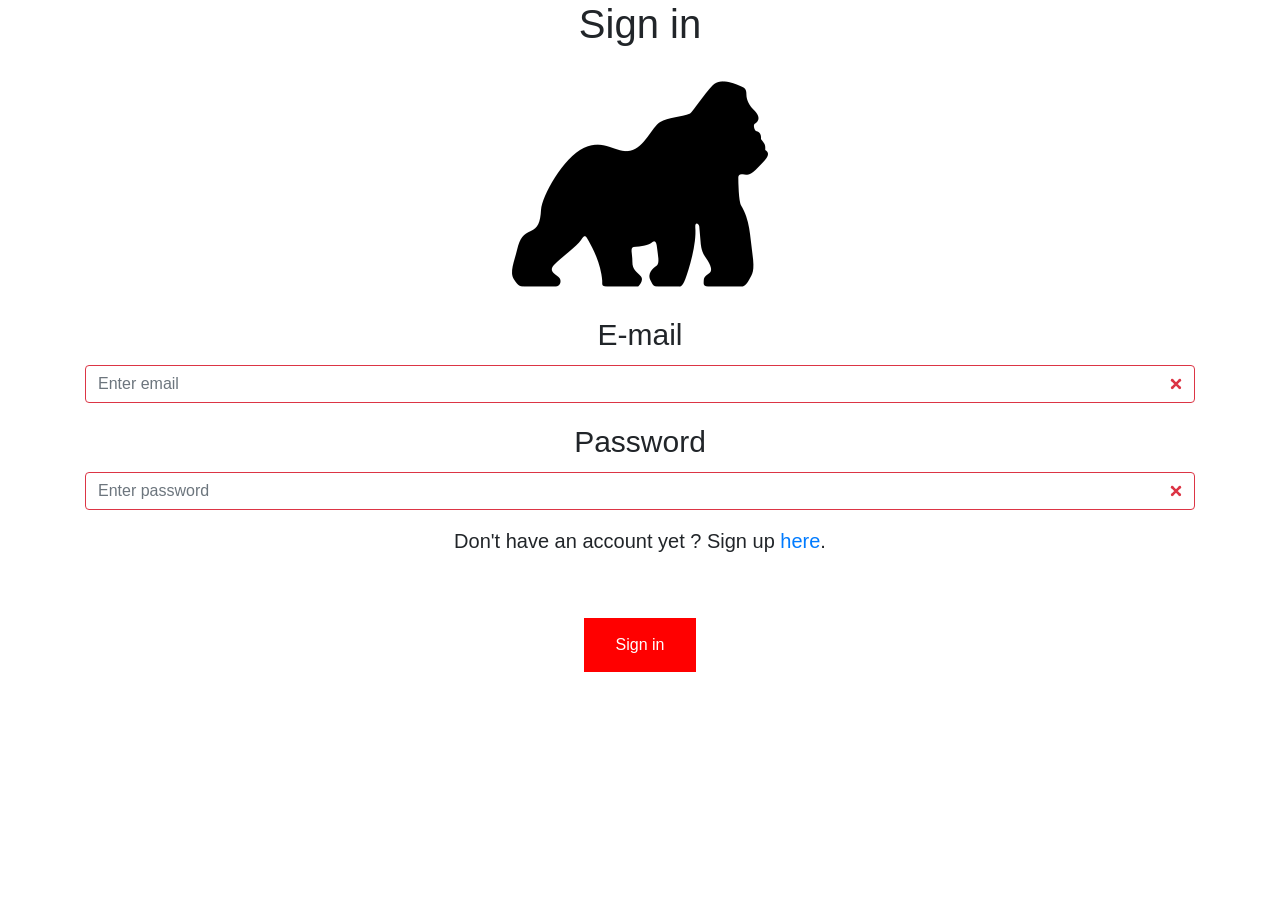
<file: H4114/src/main/webapp/index.html>
<!DOCTYPE html>
<html>
    <head>
        <title>Manifest</title>
        <meta name="viewport" content="width=device-width, initial-scale=1">
        <link rel="stylesheet" href="https://maxcdn.bootstrapcdn.com/bootstrap/4.3.1/css/bootstrap.min.css">
        <script src="https://ajax.googleapis.com/ajax/libs/jquery/3.4.0/jquery.min.js"></script>
        <script src="https://cdnjs.cloudflare.com/ajax/libs/popper.js/1.14.7/umd/popper.min.js"></script>
        <script src="https://maxcdn.bootstrapcdn.com/bootstrap/4.3.1/js/bootstrap.min.js"></script>
        <script type="text/javascript" src="./js/index.js"></script>
        <link rel="stylesheet" href="style.css">
    </head>
    <body>
        <div class="style">
        <h1>Sign in</h1>
        <img src="./icons/gorilla.png" />
        <div class="container">
        <form action="#" class="was-validated">
            <div class="form-group">
                <label for="email">E-mail</label>
                <input type="email" class="form-control" id="email" placeholder="Enter email" required>
            </div>
            <div class="form-group">
                <label for="pwd">Password</label>
                <input type="password" class="form-control" id="password" placeholder="Enter password" required>
            </div>
            <p style="font-size:20px;">Don't have an account yet ? Sign up <a href="sign-up.html">here</a>.</p>
            <span id="message" style="color:red"></span>
            <br>
            <button class="button" onclick="Connect()"/>Sign in</button>
            <span id="message" style="color:red"></span>
        </form>
        </div>  
        </div> 
    </body>
</html>
</file>
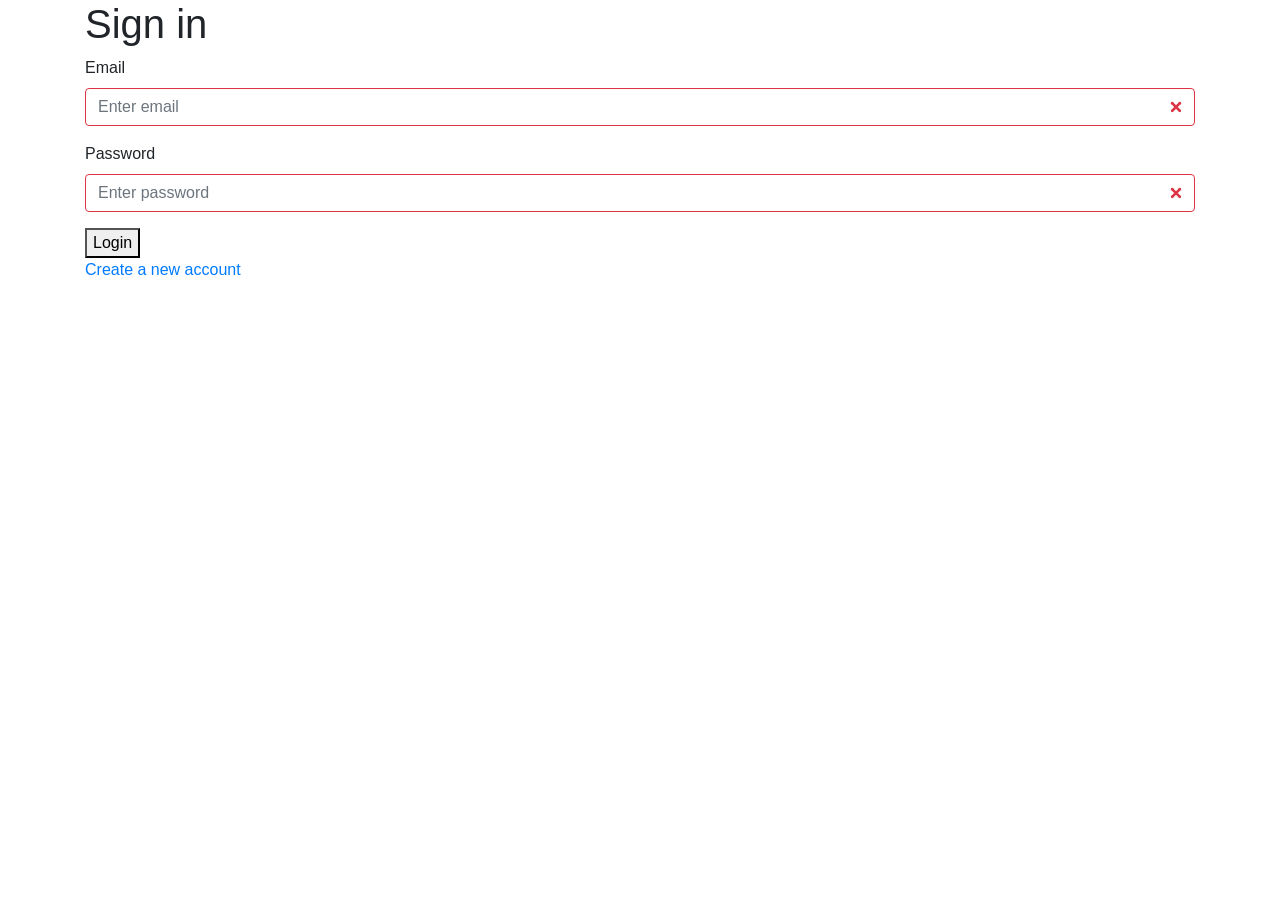
<file: H4114/src/main/webapp/join.html>
<!DOCTYPE html>
<html>
    <head>
        <title>Accueil</title>
        <meta http-equiv="Content-Type" content="text/html; charset=UTF-8">
        <link rel="stylesheet" href="https://maxcdn.bootstrapcdn.com/bootstrap/4.3.1/css/bootstrap.min.css">
        <script src="https://ajax.googleapis.com/ajax/libs/jquery/3.3.1/jquery.min.js"></script>
        <script src="https://cdnjs.cloudflare.com/ajax/libs/popper.js/1.14.7/umd/popper.min.js"></script>
        <script src="https://maxcdn.bootstrapcdn.com/bootstrap/4.3.1/js/bootstrap.min.js"></script>
    </head>
    <body>
        <div class="container">
        <h1>Sign in</h1>
        <!--video id="video" width="640" height="480" autoplay></video-->
        <form action="#" class="was-validated">
            <div class="form-group">
                <label for="email">Email</label>
                <input type="email" class="form-control" id="email" placeholder="Enter email" required>
            </div>
            <div class="form-group">
                <label for="pwd">Password</label>
                <input type="password" class="form-control" id="pwd" placeholder="Enter password" required>
            </div>
            
            <button type="submit" onclick="Connect()">Login</button>
            <span id="message" style="color: red"></span>
            <div>
                <a href='inscription.html'>Create a new account</a>
            </div>
            
        </form>
        </div>
        <script>
            function Connect(){
                var flag=1;
                $('#message').text("");
                flag=check(flag);
                if(flag!==0){
                    var email = $('#email').val();
                    var pwd = $('#pwd').val();
                    $.ajax({
                        url: './ActionServlet',
                        method: 'POST',
                        data: {
                            action: 'connect',
                            email: email,
                            pwd: pwd
                        },
                        dataType: 'json'
                    }).done(function (data) {
                        var reponse = data.connect;
                        if (reponse.connect === "successful") {
                            setTimeout(redirectionProfil, 5);
                        } else{
                            $('#message').text("Failed: Email or password invalid!");
                        }
                    });
                }
            }
            function redirectionProfil() {
                window.location = "profil.html";
            }
            function check(flag){
                if($('#email').val()===""){
                    flag=0;
                }
                if($('#pwd').val()===""){
                    flag=0;
                }
                return flag;
            }
                
            //var video = document.getElementById('video');
            /*if(navigator.mediaDevices && navigator.mediaDevices.getUserMedia) {
                navigator.mediaDevices.getUserMedia({ video: true }).then(function(stream) {
                    video.srcObject = stream;
                    video.play();
                });
            }*/
        </script>
    </body>
</html>
</file>
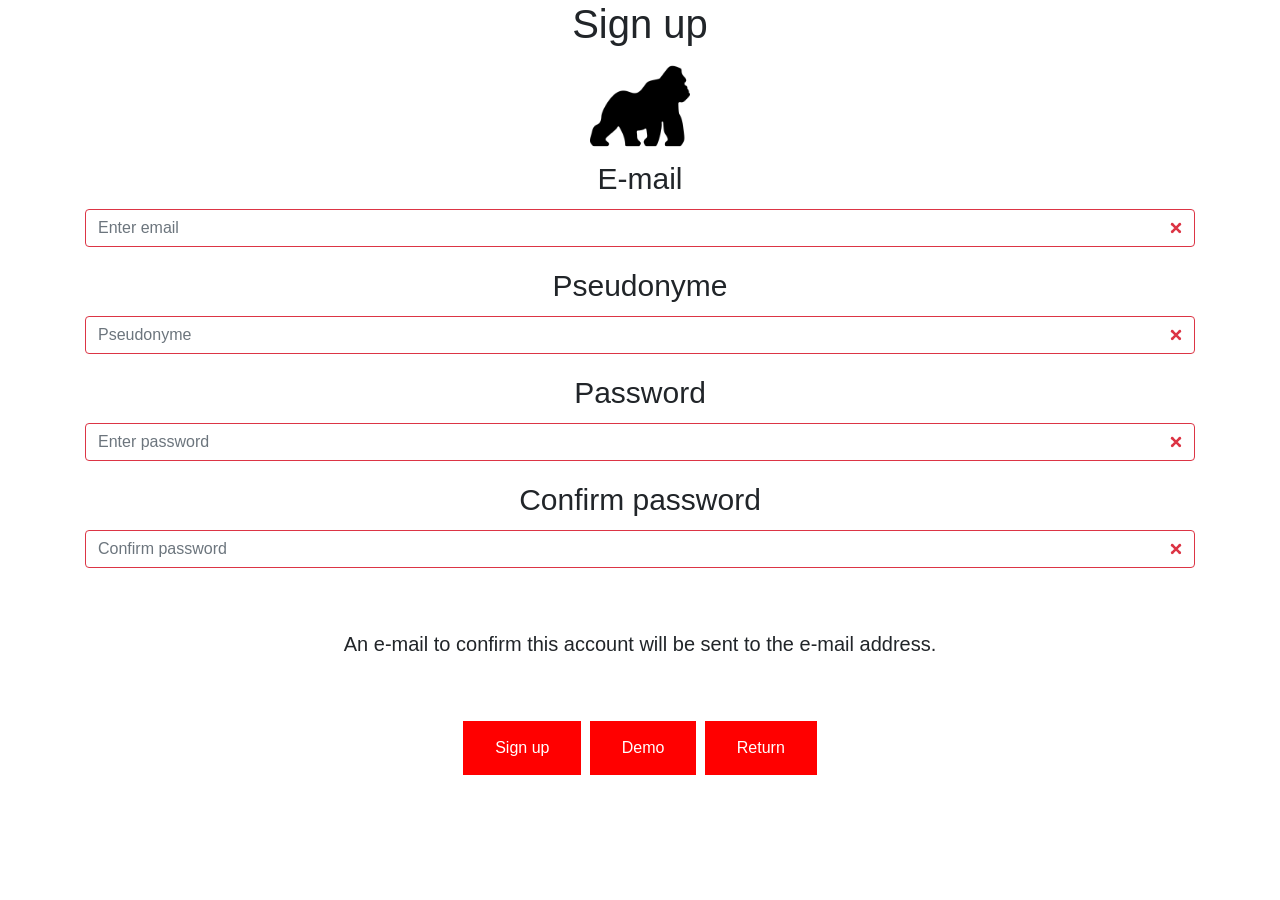
<file: H4114/src/main/webapp/sign-up.html>
<html>
    <head>
        <title>Manifest</title>
        <meta http-equiv="Content-Type" content="text/html; charset=UTF-8">
        <script src="https://code.jquery.com/jquery-3.3.1.min.js"></script>
        <link rel="stylesheet" href="https://maxcdn.bootstrapcdn.com/bootstrap/4.3.1/css/bootstrap.min.css">
        <script src="https://ajax.googleapis.com/ajax/libs/jquery/3.3.1/jquery.min.js"></script>
        <script src="https://cdnjs.cloudflare.com/ajax/libs/popper.js/1.14.7/umd/popper.min.js"></script>
        <script src="https://maxcdn.bootstrapcdn.com/bootstrap/4.3.1/js/bootstrap.min.js"></script>
        <script src="./js/sign-up.js"></script>
        <script type="text/javascript" src="./js/jquery.serializejson.js"></script>
        <link rel="stylesheet" href="style.css">
    </head>
    <body>
        <div class="style">
        <h1>Sign up</h1>
        <img src="./icons/gorilla.png" style="height: 100px; width:100px;"/>
        <div class="container">
        <form action="#" id="form" class="was-validated">
            <div class="form-group">
                <label for="email">E-mail</label>
                <input type="email" class="form-control" id="email" placeholder="Enter email" required>
            </div>
            <div class="form-group">
                <label for="pseudonyme">Pseudonyme</label>
                <input type="text" class="form-control" id="pseudo" placeholder="Pseudonyme" required>
            </div>
            
            <div class="form-group">
                <label for="pwd">Password</label>
                <input type="password" class="form-control" id="password" placeholder="Enter password" required>
            </div>
            <div class="form-group">
                <label for="pwd">Confirm password</label>
                <input type="password" class="form-control" id="confirm" placeholder="Confirm password" required>
            </div>
            <br>
            <p style="font-size:20px;">An e-mail to confirm this account will be sent to the e-mail address.</p>
            <br>
            <button class="button" onclick="Inscription()">Sign up</button>
            <button class="button" onclick="alerte()">Demo</button>
            <button class="button" onclick="window.location.href='index.html'">Return</button>
            <span id="message" style="color:red"></span>
        </form>
        </div>  
        </div>
    </body>
</html>
</file>
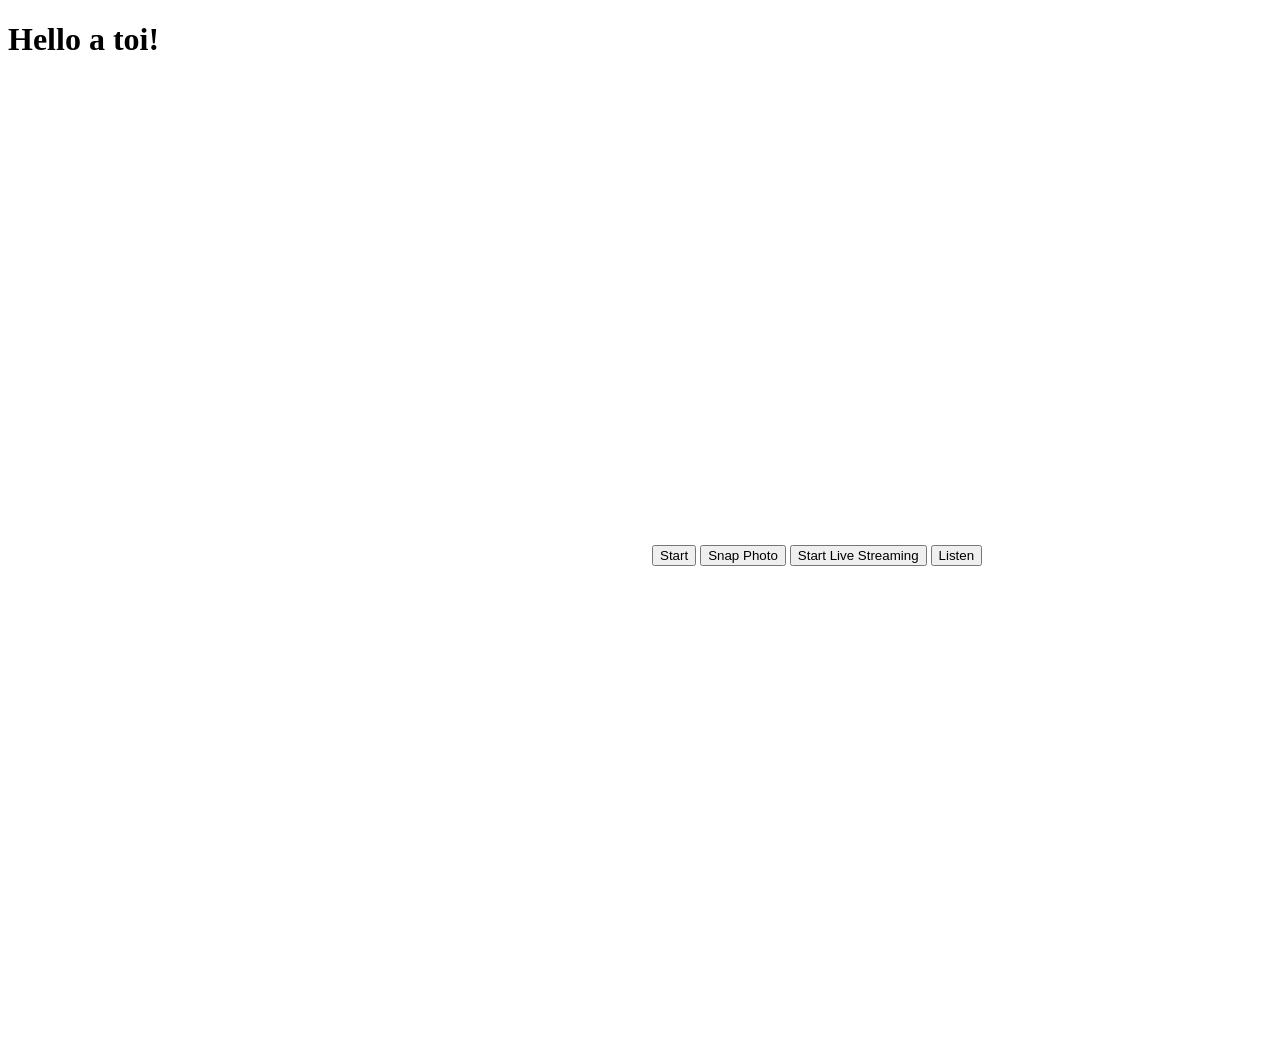
<file: H4114/src/main/webapp/stream1.html>
<!DOCTYPE html>
<html>
    <head>
        <title>Start Page</title>
        <meta http-equiv="Content-Type" content="text/html; charset=UTF-8">
        <script type="text/javascript" src="./js/camera.js"></script>
        <script src="https://code.jquery.com/jquery-3.3.1.min.js"></script>
    </head>
    <body>
        <h1>Hello a toi!</h1>
        <video id="video" width="640" height="480" autoplay></video>
        <button id="start">Start</button>
        <button id="snap">Snap Photo</button>
        <button id="stream">Start Live Streaming</button>
        <button id="listen">Listen</button>
        <canvas id="canvas" width="640" height="480"></canvas>
        
        <div id="errorMsg"></div>
        
        <script>
            $('#start').on('click', function () {
                start();
                console.log('Camera started');
            });
            $('#stream').on('click', function () {
                stream();
                console.log('Stream started');
            });
        </script>
    </body>
</html>
</file>
<file: H4114/src/main/webapp/style.css>
/* Place the navbar at the bottom of the page, and make it stick */
.navbar {
    background-color:white;
    overflow: hidden;
    position: fixed;
    bottom: 0;
    width: 100%;
    height: 12%;
  }

  /* Style the links inside the navigation bar */
  .navbar a {
    width: 16%;
    height: 100%;
    align-content: center;
    float: left;
    display: block;
    color: black;
    text-align: center;
    padding: 14px 16px;
    text-decoration: none;
    font-size: 26px;
    font-family: Arial, Helvetica, sans-serif;
  }
  
  /* Change the color of links on hover */
  .navbar a:hover {
    background-color: lightcoral;
    color: black;
  }
  
  /* Add a color to the active/current link */
  .navbar a.active {
    background-color: red;
    color: white;
  }

  #content {
      height: 88%;
      width: 100%;
      font-size: 40px;
      font-family: Arial, Helvetica, sans-serif;
      vertical-align: middle;
  }


.style {
    font-size: 30px;
    font-family: Arial, Helvetica, sans-serif;
    text-align: center;
}

.style form .button {
  background-color: red; /* Green */
  border: none;
  color: white;
  padding: 15px 32px;
  text-align: center;
  text-decoration: none;
  display: inline-block;
  font-size: 16px;
}

#content a {
    font-family: Arial, Helvetica, sans-serif;
    font-size: 25px;
    color: black;
    background-color: white;
}

/* New Rally Style prompt*/
#createRally{  
    font-size: 12px !important;
    position: absolute; 
    top: 10%; 
    left: 10%; 
    overflow-y:scroll;
    background-color: white;
    color: black !important;
    width: 80%;
    height: 80%;
    background-color: #F5F5F5 !important;
    border: 1px solid #DDDDDD !important;
    border-radius: 4px 0 4px 0 !important;
    color: #3B3C3E !important;
    font-weight: bold;
    padding: 10px 7px 5px !important;
}
</file>
